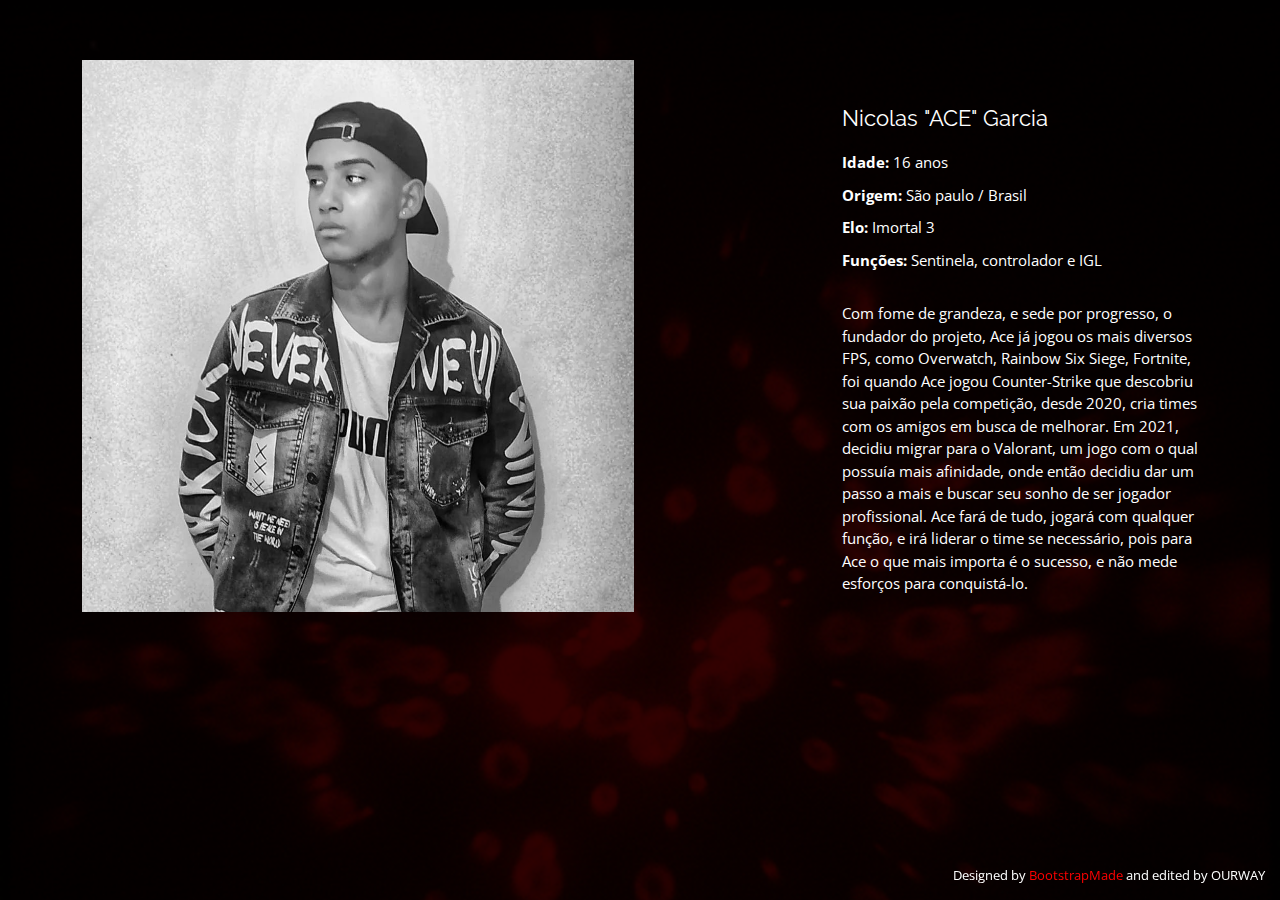
<file: portfolio-details-ace.html>
<!DOCTYPE html>
<html lang="en">

<head>
  <meta charset="utf-8">
  <meta content="width=device-width, initial-scale=1.0" name="viewport">

  <title>Portfolio Details - Personal Bootstrap Template</title>
  <meta content="" name="description">
  <meta content="" name="keywords">

  <!-- Favicons -->
  <link href="assets/img/favicon.png" rel="icon">
  <link href="assets/img/apple-touch-icon.png" rel="apple-touch-icon">

  <!-- Google Fonts -->
  <link href="https://fonts.googleapis.com/css?family=Open+Sans:300,300i,400,400i,600,600i,700,700i|Raleway:300,300i,400,400i,500,500i,600,600i,700,700i|Poppins:300,300i,400,400i,500,500i,600,600i,700,700i" rel="stylesheet">

  <!-- Vendor CSS Files -->
  <link href="assets/vendor/bootstrap/css/bootstrap.min.css" rel="stylesheet">
  <link href="assets/vendor/bootstrap-icons/bootstrap-icons.css" rel="stylesheet">
  <link href="assets/vendor/boxicons/css/boxicons.min.css" rel="stylesheet">
  <link href="assets/vendor/glightbox/css/glightbox.min.css" rel="stylesheet">
  <link href="assets/vendor/remixicon/remixicon.css" rel="stylesheet">
  <link href="assets/vendor/swiper/swiper-bundle.min.css" rel="stylesheet">

  <!-- Template Main CSS File -->
  <link href="assets/css/style.css" rel="stylesheet">

  <!-- =======================================================
  * Template Name: Personal - v4.9.1
  * Template URL: https://bootstrapmade.com/personal-free-resume-bootstrap-template/
  * Author: BootstrapMade.com
  * License: https://bootstrapmade.com/license/
  ======================================================== -->
</head>

<body>

  <main id="main">

    <!-- ======= Portfolio Details ======= -->
    <div id="portfolio-details" class="portfolio-details">
      <div class="container">

        <div class="row">

          <div class="col-lg-8">
           

            <div class="portfolio-details-slider swiper">
            
                  <img class="aceimg" src="assets/img/portfolio/portfolio-1.jpeg" alt="">

            </div>

          </div>

          <div class="col-lg-4 portfolio-info">
            <h3>Nicolas "ACE" Garcia</h3>
            <ul>
              <li><strong>Idade:</strong> 16 anos</li>
              <li><strong>Origem:</strong> São paulo / Brasil</li>
              <li><strong>Elo:</strong> Imortal 3</li>
              <li><strong>Funções:</strong> Sentinela, controlador e IGL</a></li>
            </ul>

            <p>
              Com fome de grandeza, e sede por progresso, o fundador do projeto, Ace já jogou os mais diversos FPS, como Overwatch, Rainbow Six Siege, Fortnite, foi quando Ace jogou Counter-Strike que descobriu sua paixão pela competição, desde 2020, cria times com os amigos em busca de melhorar. Em 2021, decidiu migrar para o Valorant, um jogo com o qual possuía mais afinidade, onde então decidiu dar um passo a mais e buscar seu sonho de ser jogador profissional. Ace fará de tudo, jogará com qualquer função, e irá liderar o time se necessário, pois para Ace o que mais importa é o sucesso, e não mede esforços para conquistá-lo.
            </p>
          </div>

        </div>

      </div>
    </div><!-- End Portfolio Details -->

  </main><!-- End #main -->

  <div class="credits">
    <!-- All the links in the footer should remain intact. -->
    <!-- You can delete the links only if you purchased the pro version. -->
    <!-- Licensing information: https://bootstrapmade.com/license/ -->
    <!-- Purchase the pro version with working PHP/AJAX contact form: https://bootstrapmade.com/personal-free-resume-bootstrap-template/ -->
    Designed by <a href="https://bootstrapmade.com/">BootstrapMade </a> and edited by OURWAY
  </div>

  <!-- Vendor JS Files -->
  <script src="assets/vendor/purecounter/purecounter_vanilla.js"></script>
  <script src="assets/vendor/bootstrap/js/bootstrap.bundle.min.js"></script>
  <script src="assets/vendor/glightbox/js/glightbox.min.js"></script>
  <script src="assets/vendor/isotope-layout/isotope.pkgd.min.js"></script>
  <script src="assets/vendor/swiper/swiper-bundle.min.js"></script>
  <script src="assets/vendor/waypoints/noframework.waypoints.js"></script>
  <script src="assets/vendor/php-email-form/validate.js"></script>

  <!-- Template Main JS File -->
  <script src="assets/js/main.js"></script>

</body>

</html>
</file>
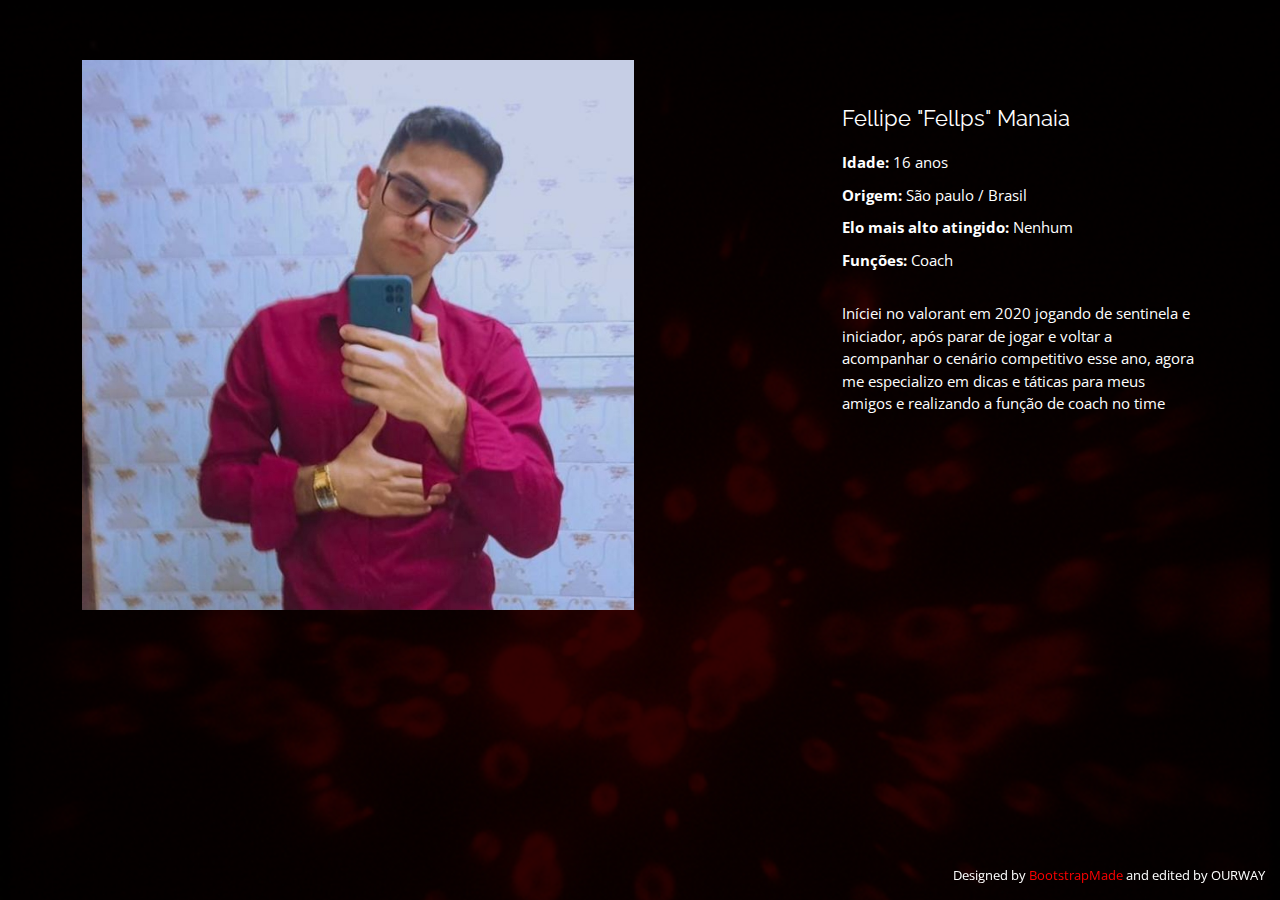
<file: portfolio-details-fellps.html>
<!DOCTYPE html>
<html lang="en">

<head>
  <meta charset="utf-8">
  <meta content="width=device-width, initial-scale=1.0" name="viewport">

  <title>Portfolio Details - Personal Bootstrap Template</title>
  <meta content="" name="description">
  <meta content="" name="keywords">

  <!-- Favicons -->
  <link href="assets/img/favicon.png" rel="icon">
  <link href="assets/img/apple-touch-icon.png" rel="apple-touch-icon">

  <!-- Google Fonts -->
  <link href="https://fonts.googleapis.com/css?family=Open+Sans:300,300i,400,400i,600,600i,700,700i|Raleway:300,300i,400,400i,500,500i,600,600i,700,700i|Poppins:300,300i,400,400i,500,500i,600,600i,700,700i" rel="stylesheet">

  <!-- Vendor CSS Files -->
  <link href="assets/vendor/bootstrap/css/bootstrap.min.css" rel="stylesheet">
  <link href="assets/vendor/bootstrap-icons/bootstrap-icons.css" rel="stylesheet">
  <link href="assets/vendor/boxicons/css/boxicons.min.css" rel="stylesheet">
  <link href="assets/vendor/glightbox/css/glightbox.min.css" rel="stylesheet">
  <link href="assets/vendor/remixicon/remixicon.css" rel="stylesheet">
  <link href="assets/vendor/swiper/swiper-bundle.min.css" rel="stylesheet">

  <!-- Template Main CSS File -->
  <link href="assets/css/style.css" rel="stylesheet">

  <!-- =======================================================
  * Template Name: Personal - v4.9.1
  * Template URL: https://bootstrapmade.com/personal-free-resume-bootstrap-template/
  * Author: BootstrapMade.com
  * License: https://bootstrapmade.com/license/
  ======================================================== -->
</head>

<body>

  <main id="main">

    <!-- ======= Portfolio Details ======= -->
    <div id="portfolio-details" class="portfolio-details">
      <div class="container">

        <div class="row">

          <div class="col-lg-8">
           

            <div class="portfolio-details-slider swiper">
            
                  <img class="aceimg" src="assets/img/portfolio/Felps.jpeg" alt="">

            </div>

          </div>

          <div class="col-lg-4 portfolio-info">
            <h3> Fellipe "Fellps" Manaia </h3>
            <ul>
              <li><strong>Idade:</strong> 16 anos</li>
              <li><strong>Origem:</strong> São paulo / Brasil</li>
              <li><strong>Elo mais alto atingido:</strong> Nenhum</li>
              <li><strong>Funções:</strong> Coach </a></li>
            </ul>

            <p>
              Iníciei no valorant em 2020 jogando de sentinela e iniciador, após parar de jogar e voltar a acompanhar o cenário competitivo esse ano, agora me especializo em dicas e táticas para meus amigos e realizando a função de coach no time
            </p>
          </div>

        </div>

      </div>
    </div><!-- End Portfolio Details -->

  </main><!-- End #main -->

  <div class="credits">
    <!-- All the links in the footer should remain intact. -->
    <!-- You can delete the links only if you purchased the pro version. -->
    <!-- Licensing information: https://bootstrapmade.com/license/ -->
    <!-- Purchase the pro version with working PHP/AJAX contact form: https://bootstrapmade.com/personal-free-resume-bootstrap-template/ -->
    Designed by <a href="https://bootstrapmade.com/">BootstrapMade </a> and edited by OURWAY
  </div>

  <!-- Vendor JS Files -->
  <script src="assets/vendor/purecounter/purecounter_vanilla.js"></script>
  <script src="assets/vendor/bootstrap/js/bootstrap.bundle.min.js"></script>
  <script src="assets/vendor/glightbox/js/glightbox.min.js"></script>
  <script src="assets/vendor/isotope-layout/isotope.pkgd.min.js"></script>
  <script src="assets/vendor/swiper/swiper-bundle.min.js"></script>
  <script src="assets/vendor/waypoints/noframework.waypoints.js"></script>
  <script src="assets/vendor/php-email-form/validate.js"></script>

  <!-- Template Main JS File -->
  <script src="assets/js/main.js"></script>

</body>

</html>
</file>
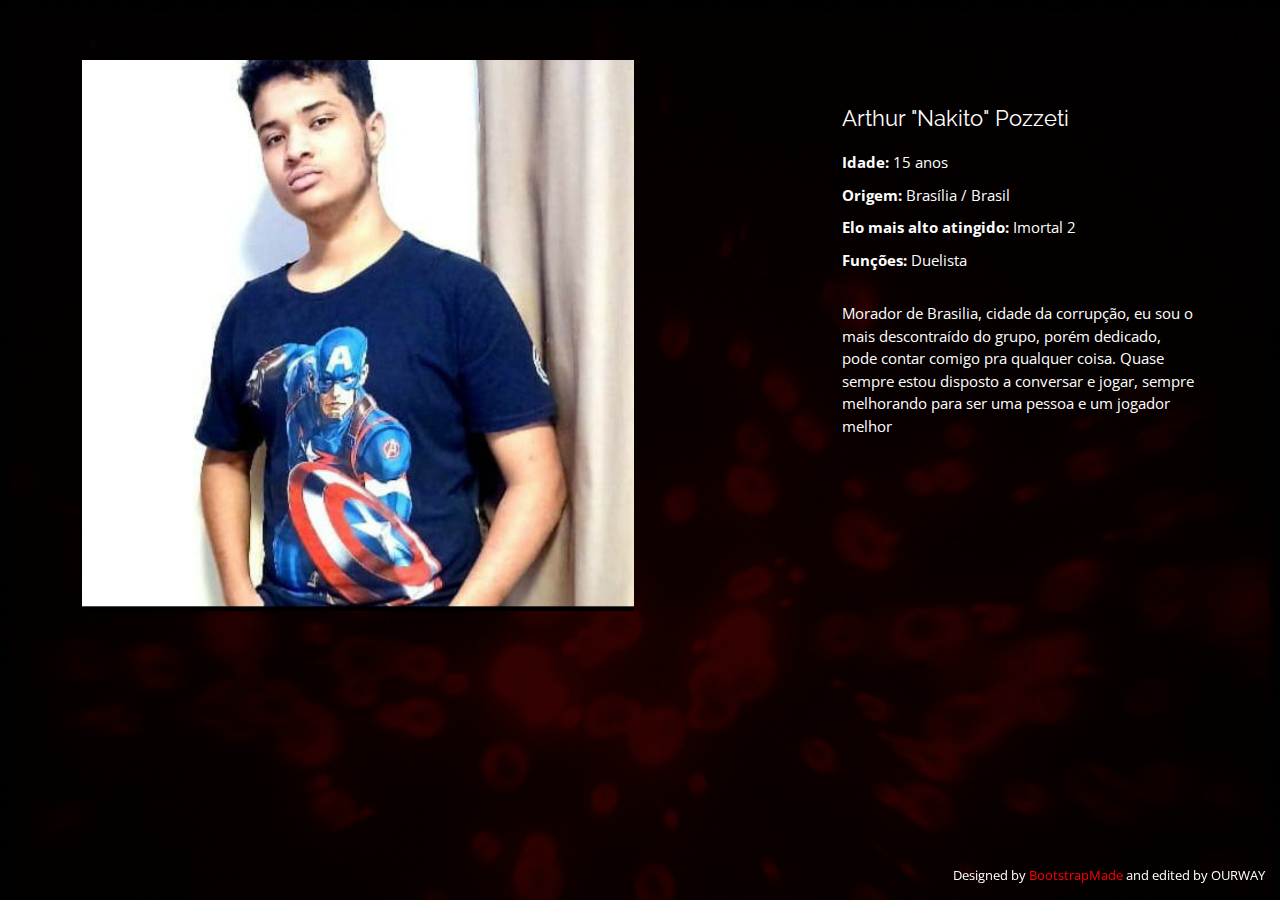
<file: portfolio-details-nak.html>
<!DOCTYPE html>
<html lang="en">

<head>
  <meta charset="utf-8">
  <meta content="width=device-width, initial-scale=1.0" name="viewport">

  <title>Portfolio Details - Personal Bootstrap Template</title>
  <meta content="" name="description">
  <meta content="" name="keywords">

  <!-- Favicons -->
  <link href="assets/img/favicon.png" rel="icon">
  <link href="assets/img/apple-touch-icon.png" rel="apple-touch-icon">

  <!-- Google Fonts -->
  <link href="https://fonts.googleapis.com/css?family=Open+Sans:300,300i,400,400i,600,600i,700,700i|Raleway:300,300i,400,400i,500,500i,600,600i,700,700i|Poppins:300,300i,400,400i,500,500i,600,600i,700,700i" rel="stylesheet">

  <!-- Vendor CSS Files -->
  <link href="assets/vendor/bootstrap/css/bootstrap.min.css" rel="stylesheet">
  <link href="assets/vendor/bootstrap-icons/bootstrap-icons.css" rel="stylesheet">
  <link href="assets/vendor/boxicons/css/boxicons.min.css" rel="stylesheet">
  <link href="assets/vendor/glightbox/css/glightbox.min.css" rel="stylesheet">
  <link href="assets/vendor/remixicon/remixicon.css" rel="stylesheet">
  <link href="assets/vendor/swiper/swiper-bundle.min.css" rel="stylesheet">

  <!-- Template Main CSS File -->
  <link href="assets/css/style.css" rel="stylesheet">

  <!-- =======================================================
  * Template Name: Personal - v4.9.1
  * Template URL: https://bootstrapmade.com/personal-free-resume-bootstrap-template/
  * Author: BootstrapMade.com
  * License: https://bootstrapmade.com/license/
  ======================================================== -->
</head>

<body>

  <main id="main">

    <!-- ======= Portfolio Details ======= -->
    <div id="portfolio-details" class="portfolio-details">
      <div class="container">

        <div class="row">

          <div class="col-lg-8">
           

            <div class="portfolio-details-slider swiper">
            
                  <img class="aceimg" src="assets/img/portfolio/nak.jpeg" alt="">

            </div>

          </div>

          <div class="col-lg-4 portfolio-info">
            <h3>Arthur "Nakito" Pozzeti</h3>
            <ul>
              <li><strong>Idade:</strong> 15 anos</li>
              <li><strong>Origem:</strong> Brasília / Brasil</li>
              <li><strong>Elo mais alto atingido:</strong> Imortal 2</li>
              <li><strong>Funções:</strong> Duelista</a></li>
            </ul>

            <p>
              Morador de Brasilia, cidade da corrupção, eu sou o mais descontraído do grupo, porém dedicado, pode contar comigo pra qualquer coisa. Quase sempre estou disposto a conversar e jogar, sempre melhorando para ser uma pessoa e um jogador melhor
            </p>
          </div>

        </div>

      </div>
    </div><!-- End Portfolio Details -->

  </main><!-- End #main -->

  <div class="credits">
    <!-- All the links in the footer should remain intact. -->
    <!-- You can delete the links only if you purchased the pro version. -->
    <!-- Licensing information: https://bootstrapmade.com/license/ -->
    <!-- Purchase the pro version with working PHP/AJAX contact form: https://bootstrapmade.com/personal-free-resume-bootstrap-template/ -->
    Designed by <a href="https://bootstrapmade.com/">BootstrapMade </a> and edited by OURWAY
  </div>

  <!-- Vendor JS Files -->
  <script src="assets/vendor/purecounter/purecounter_vanilla.js"></script>
  <script src="assets/vendor/bootstrap/js/bootstrap.bundle.min.js"></script>
  <script src="assets/vendor/glightbox/js/glightbox.min.js"></script>
  <script src="assets/vendor/isotope-layout/isotope.pkgd.min.js"></script>
  <script src="assets/vendor/swiper/swiper-bundle.min.js"></script>
  <script src="assets/vendor/waypoints/noframework.waypoints.js"></script>
  <script src="assets/vendor/php-email-form/validate.js"></script>

  <!-- Template Main JS File -->
  <script src="assets/js/main.js"></script>

</body>

</html>
</file>
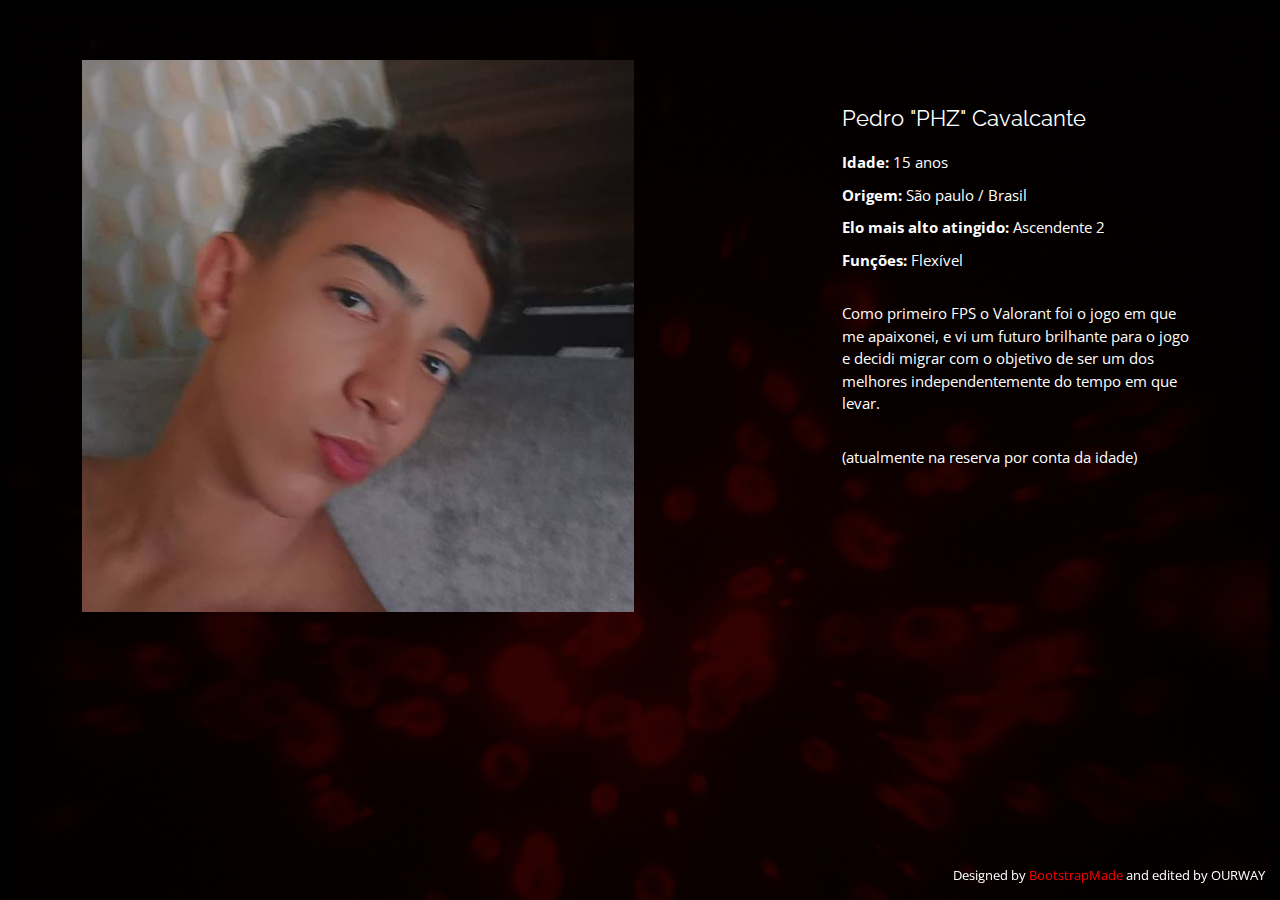
<file: portfolio-details-pedro.html>
<!DOCTYPE html>
<html lang="en">

<head>
  <meta charset="utf-8">
  <meta content="width=device-width, initial-scale=1.0" name="viewport">

  <title>Portfolio Details - Personal Bootstrap Template</title>
  <meta content="" name="description">
  <meta content="" name="keywords">

  <!-- Favicons -->
  <link href="assets/img/favicon.png" rel="icon">
  <link href="assets/img/apple-touch-icon.png" rel="apple-touch-icon">

  <!-- Google Fonts -->
  <link href="https://fonts.googleapis.com/css?family=Open+Sans:300,300i,400,400i,600,600i,700,700i|Raleway:300,300i,400,400i,500,500i,600,600i,700,700i|Poppins:300,300i,400,400i,500,500i,600,600i,700,700i" rel="stylesheet">

  <!-- Vendor CSS Files -->
  <link href="assets/vendor/bootstrap/css/bootstrap.min.css" rel="stylesheet">
  <link href="assets/vendor/bootstrap-icons/bootstrap-icons.css" rel="stylesheet">
  <link href="assets/vendor/boxicons/css/boxicons.min.css" rel="stylesheet">
  <link href="assets/vendor/glightbox/css/glightbox.min.css" rel="stylesheet">
  <link href="assets/vendor/remixicon/remixicon.css" rel="stylesheet">
  <link href="assets/vendor/swiper/swiper-bundle.min.css" rel="stylesheet">

  <!-- Template Main CSS File -->
  <link href="assets/css/style.css" rel="stylesheet">

  <!-- =======================================================
  * Template Name: Personal - v4.9.1
  * Template URL: https://bootstrapmade.com/personal-free-resume-bootstrap-template/
  * Author: BootstrapMade.com
  * License: https://bootstrapmade.com/license/
  ======================================================== -->
</head>

<body>

  <main id="main">

    <!-- ======= Portfolio Details ======= -->
    <div id="portfolio-details" class="portfolio-details">
      <div class="container">

        <div class="row">

          <div class="col-lg-8">
           

            <div class="portfolio-details-slider swiper">
            
                  <img class="pedroimg" src="assets/img/portfolio/Pedro.jpeg" alt="">

            </div>

          </div>

          <div class="col-lg-4 portfolio-info">
            <h3>Pedro "PHZ" Cavalcante</h3>
            <ul>
              <li><strong>Idade:</strong> 15 anos</li>
              <li><strong>Origem:</strong> São paulo / Brasil</li>
              <li><strong>Elo mais alto atingido:</strong> Ascendente 2</li>
              <li><strong>Funções:</strong> Flexível </a></li>
            </ul>

            <p> Como primeiro FPS o Valorant foi o jogo em que me apaixonei, e vi um futuro brilhante para o jogo e decidi migrar com o objetivo de ser um dos melhores independentemente do tempo em que levar.  </p>
            <p>(atualmente na reserva por conta da idade)</p>
              
          </div>

        </div>

      </div>
    </div><!-- End Portfolio Details -->

  </main><!-- End #main -->

  <div class="credits">
    <!-- All the links in the footer should remain intact. -->
    <!-- You can delete the links only if you purchased the pro version. -->
    <!-- Licensing information: https://bootstrapmade.com/license/ -->
    <!-- Purchase the pro version with working PHP/AJAX contact form: https://bootstrapmade.com/personal-free-resume-bootstrap-template/ -->
    Designed by <a href="https://bootstrapmade.com/">BootstrapMade </a> and edited by OURWAY
  </div>

  <!-- Vendor JS Files -->
  <script src="assets/vendor/purecounter/purecounter_vanilla.js"></script>
  <script src="assets/vendor/bootstrap/js/bootstrap.bundle.min.js"></script>
  <script src="assets/vendor/glightbox/js/glightbox.min.js"></script>
  <script src="assets/vendor/isotope-layout/isotope.pkgd.min.js"></script>
  <script src="assets/vendor/swiper/swiper-bundle.min.js"></script>
  <script src="assets/vendor/waypoints/noframework.waypoints.js"></script>
  <script src="assets/vendor/php-email-form/validate.js"></script>

  <!-- Template Main JS File -->
  <script src="assets/js/main.js"></script>

</body>

</html>
</file>
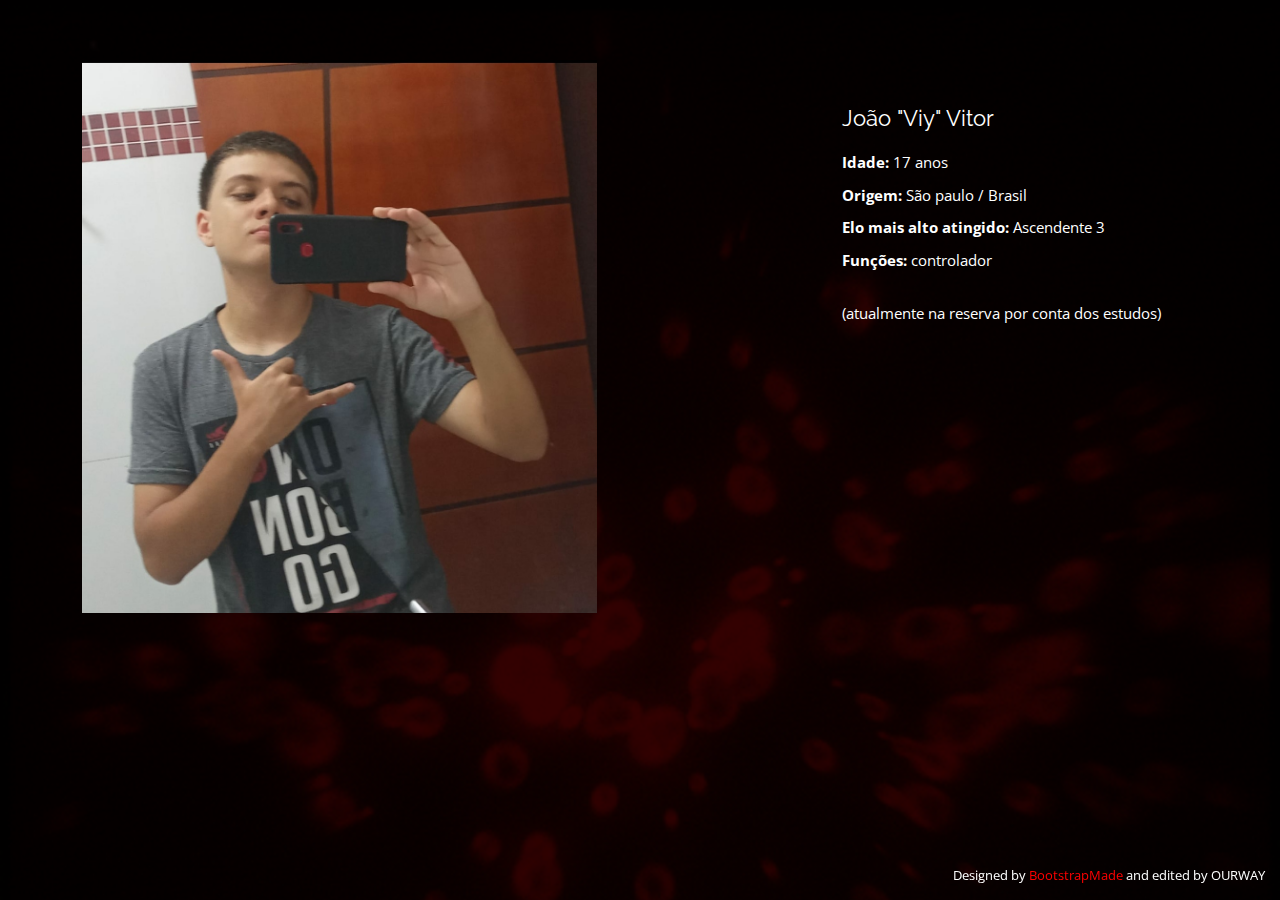
<file: portfolio-details-viy.html>
<!DOCTYPE html>
<html lang="en">

<head>
  <meta charset="utf-8">
  <meta content="width=device-width, initial-scale=1.0" name="viewport">

  <title>Portfolio Details - Personal Bootstrap Template</title>
  <meta content="" name="description">
  <meta content="" name="keywords">

  <!-- Favicons -->
  <link href="assets/img/favicon.png" rel="icon">
  <link href="assets/img/apple-touch-icon.png" rel="apple-touch-icon">

  <!-- Google Fonts -->
  <link href="https://fonts.googleapis.com/css?family=Open+Sans:300,300i,400,400i,600,600i,700,700i|Raleway:300,300i,400,400i,500,500i,600,600i,700,700i|Poppins:300,300i,400,400i,500,500i,600,600i,700,700i" rel="stylesheet">

  <!-- Vendor CSS Files -->
  <link href="assets/vendor/bootstrap/css/bootstrap.min.css" rel="stylesheet">
  <link href="assets/vendor/bootstrap-icons/bootstrap-icons.css" rel="stylesheet">
  <link href="assets/vendor/boxicons/css/boxicons.min.css" rel="stylesheet">
  <link href="assets/vendor/glightbox/css/glightbox.min.css" rel="stylesheet">
  <link href="assets/vendor/remixicon/remixicon.css" rel="stylesheet">
  <link href="assets/vendor/swiper/swiper-bundle.min.css" rel="stylesheet">

  <!-- Template Main CSS File -->
  <link href="assets/css/style.css" rel="stylesheet">

  <!-- =======================================================
  * Template Name: Personal - v4.9.1
  * Template URL: https://bootstrapmade.com/personal-free-resume-bootstrap-template/
  * Author: BootstrapMade.com
  * License: https://bootstrapmade.com/license/
  ======================================================== -->
</head>

<body>

  <main id="main">

    <!-- ======= Portfolio Details ======= -->
    <div id="portfolio-details" class="portfolio-details">
      <div class="container">

        <div class="row">

          <div class="col-lg-8">
           

            <div class="portfolio-details-slider swiper">
            
                  <img class="viyimg" src="assets/img/portfolio/Viy.jpeg" alt="">

            </div>

          </div>

          <div class="col-lg-4 portfolio-info">
            <h3>João "Viy" Vitor</h3>
            <ul>
              <li><strong>Idade:</strong> 17 anos</li>
              <li><strong>Origem:</strong> São paulo / Brasil</li>
              <li><strong>Elo mais alto atingido:</strong> Ascendente 3</li>
              <li><strong>Funções:</strong> controlador </a></li>
            </ul>

            <p> (atualmente na reserva por conta dos estudos) </p>
              
          </div>

        </div>

      </div>
    </div><!-- End Portfolio Details -->

  </main><!-- End #main -->

  <div class="credits">
    <!-- All the links in the footer should remain intact. -->
    <!-- You can delete the links only if you purchased the pro version. -->
    <!-- Licensing information: https://bootstrapmade.com/license/ -->
    <!-- Purchase the pro version with working PHP/AJAX contact form: https://bootstrapmade.com/personal-free-resume-bootstrap-template/ -->
    Designed by <a href="https://bootstrapmade.com/">BootstrapMade </a> and edited by OURWAY
  </div>

  <!-- Vendor JS Files -->
  <script src="assets/vendor/purecounter/purecounter_vanilla.js"></script>
  <script src="assets/vendor/bootstrap/js/bootstrap.bundle.min.js"></script>
  <script src="assets/vendor/glightbox/js/glightbox.min.js"></script>
  <script src="assets/vendor/isotope-layout/isotope.pkgd.min.js"></script>
  <script src="assets/vendor/swiper/swiper-bundle.min.js"></script>
  <script src="assets/vendor/waypoints/noframework.waypoints.js"></script>
  <script src="assets/vendor/php-email-form/validate.js"></script>

  <!-- Template Main JS File -->
  <script src="assets/js/main.js"></script>

</body>

</html>
</file>
<file: assets/css/style.css>
/**
* Template Name: Personal - v4.9.1
* Template URL: https://bootstrapmade.com/personal-free-resume-bootstrap-template/
* Author: BootstrapMade.com
* License: https://bootstrapmade.com/license/
*/

/*--------------------------------------------------------------
# General
--------------------------------------------------------------*/
body {
  font-family: "Open Sans", sans-serif;
  background-color: #040404;
  color: #fff;
  position: relative;
  background: transparent;
}

body::before {
  content: "";
  position: fixed;
  background: #040404 url("../img/red\ gif\ 3.gif") top right no-repeat;
  background-size: cover;
  left: 0;
  right: 0;
  top: 0;
  height: 100vh;
  z-index: -1;
}

@media (min-width: 1024px) {
  body::before {
    background-attachment: fixed;
  }
}


@media (min-width: 992px) {
  #header img{
    width: 50%;
  
}
  
}

a {
  color: red;
  text-decoration: none;
}

a:hover {
  color: red;
  text-decoration: none;
}

h1,
h2,
h3,
h4,
h5,
h6 {
  font-family: "Raleway", sans-serif;
}

/*--------------------------------------------------------------
# Header
--------------------------------------------------------------*/
#header {
  transition: ease-in-out 0.3s;
  position: relative;
  height: 100vh;
  display: flex;
  align-items: center;
  z-index: 997;
  overflow-y: auto;
}

#header * {
  transition: ease-in-out 0.3s;
}

#header h1 {
  font-size: 48px;
  margin: 0;
  padding: 0;
  line-height: 1;
  font-weight: 700;
  font-family: "Poppins", sans-serif;
}

#header h1 a,
#header h1 a:hover {
  color: #fff;
  line-height: 1;
  display: inline-block;
}

#header h2 {
  font-size: 24px;
  margin-top: 20px;
  color: rgba(255, 255, 255, 0.8);
}

#header h2 span {
  color: #fff;
  border-bottom: 2px solid red;
  padding-bottom: 6px;
}

#header img {
  padding: 0;
  margin: 0;
  width: 25%;
}

#header .social-links {
  margin-top: 40px;
  display: flex;
}

#header .social-links a {
  font-size: 16px;
  display: flex;
  justify-content: center;
  align-items: center;
  background: rgba(255, 255, 255, 0.1);
  color: #fff;
  line-height: 1;
  margin-right: 8px;
  border-radius: 50%;
  width: 40px;
  height: 40px;
}

#header .social-links a:hover {
  background: red;
}

@media (max-width: 992px) {
  #header h1 {
    font-size: 36px;
  }

  #header h2 {
    font-size: 20px;
    line-height: 30px;
  }

  #header .social-links {
    margin-top: 15px;
  }

  #header .container {
    display: flex;
    flex-direction: column;
    align-items: center;
  }
}

/* Header Top */
#header.header-top {
  height: 80px;
  position: fixed;
  left: 0;
  top: 0;
  right: 0;
  background: rgba(0, 0, 0, 0.9);
}

#header.header-top .social-links,
#header.header-top h2 {
  display: none;
}

#header.header-top h1 {
  margin-right: auto;
  font-size: 36px;
}

#header.header-top .container {
  display: flex;
  align-items: center;
}

#header.header-top .navbar {
  margin: 0;
}

@media (max-width: 768px) {
  #header.header-top {
    height: 60px;
  }

  #header.header-top h1 {
    font-size: 26px;
  }
}

/*--------------------------------------------------------------
# Navigation Menu
--------------------------------------------------------------*/
/**
* Desktop Navigation 
*/
.navbar {
  padding: 0;
  margin-top: 35px;
}

.navbar ul {
  margin: 0;
  padding: 0;
  display: flex;
  list-style: none;
  align-items: center;
}

.navbar li {
  position: relative;
}

.navbar li+li {
  margin-left: 30px;
}

.navbar a,
.navbar a:focus {
  display: flex;
  align-items: center;
  justify-content: space-between;
  padding: 0;
  font-family: "Poppins", sans-serif;
  font-size: 16px;
  font-weight: 400;
  color: rgba(255, 255, 255, 0.7);
  white-space: nowrap;
  transition: 0.3s;
}

.navbar a i,
.navbar a:focus i {
  font-size: 12px;
  line-height: 0;
  margin-left: 5px;
}

.navbar a:before {
  content: "";
  position: absolute;
  width: 0;
  height: 2px;
  bottom: -4px;
  left: 0;
  background-color: red;
  visibility: hidden;
  width: 0px;
  transition: all 0.3s ease-in-out 0s;
}

.navbar a:hover:before,
.navbar li:hover>a:before,
.navbar .active:before {
  visibility: visible;
  width: 25px;
}

.navbar a:hover,
.navbar .active,
.navbar .active:focus,
.navbar li:hover>a {
  color: #fff;
}

/**
* Mobile Navigation 
*/
.mobile-nav-toggle {
  color: #fff;
  font-size: 28px;
  cursor: pointer;
  display: none;
  line-height: 0;
  transition: 0.5s;
  position: fixed;
  right: 15px;
  top: 15px;
}

@media (max-width: 991px) {
  .mobile-nav-toggle {
    display: block;
  }

  .navbar ul {
    display: none;
  }
}

.navbar-mobile {
  position: fixed;
  overflow: hidden;
  top: 0;
  right: 0;
  left: 0;
  bottom: 0;
  background: rgba(0, 0, 0, 0.9);
  transition: 0.3s;
  z-index: 999;
  margin-top: 0;
}

.navbar-mobile .mobile-nav-toggle {
  position: absolute;
  top: 15px;
  right: 15px;
}

.navbar-mobile ul {
  display: block;
  position: absolute;
  top: 55px;
  right: 15px;
  bottom: 45px;
  left: 15px;
  padding: 10px 0;
  overflow-y: auto;
  transition: 0.3s;
  border: 2px solid rgba(255, 255, 255, 0.2);
}

.navbar-mobile li {
  padding: 12px 20px;
}

.navbar-mobile li+li {
  margin: 0;
}

.navbar-mobile a,
.navbar-mobile a:focus {
  font-size: 16px;
  position: relative;
}

/*--------------------------------------------------------------
# Sections General
--------------------------------------------------------------*/
section {
  overflow: hidden;
  position: absolute;
  width: 100%;
  top: 140px;
  bottom: 100%;
  opacity: 0;
  transition: ease-in-out 0.4s;
  z-index: 2;
}

section.section-show {
  top: 100px;
  bottom: auto;
  opacity: 1;
  padding-bottom: 45px;
}

section .container {
  background: rgba(0, 0, 0, 0.9);
  padding: 30px;
}

@media (max-width: 768px) {
  section {
    top: 120px;
  }

  section.section-show {
    top: 80px;
  }
}

.section-title h2 {
  font-size: 14px;
  font-weight: 500;
  padding: 0;
  line-height: 1px;
  margin: 0 0 20px 0;
  letter-spacing: 2px;
  text-transform: uppercase;
  color: #aaaaaa;
  font-family: "Poppins", sans-serif;
}

.section-title h2::after {
  content: "";
  width: 120px;
  height: 1px;
  display: inline-block;
  background: red;
  margin: 4px 10px;
}

.section-title p {
  margin: 0;
  margin: -15px 0 15px 0;
  font-size: 36px;
  font-weight: 700;
  text-transform: uppercase;
  font-family: "Poppins", sans-serif;
  color: #fff;
}

/*--------------------------------------------------------------
# About
--------------------------------------------------------------*/
.about-me .content h3 {
  font-weight: 700;
  font-size: 26px;
  color: red;
}

.about-me .content ul {
  list-style: none;
  padding: 0;
}

.about-me .content ul li {
  margin-bottom: 20px;
  display: flex;
  align-items: center;
}

.about-me .content ul strong {
  margin-right: 10px;
}

.about-me .content ul i {
  font-size: 16px;
  margin-right: 5px;
  color: red;
  line-height: 0;
}

.about-me .content p:last-child {
  margin-bottom: 0;
}

/*--------------------------------------------------------------
# Counts
--------------------------------------------------------------*/
.counts {
  padding: 70px 0 60px;
}

.counts .count-box {
  padding: 30px 30px 25px 30px;
  width: 100%;
  position: relative;
  text-align: center;
  background: rgba(255, 255, 255, 0.08);
}

.counts .count-box i {
  position: absolute;
  top: -25px;
  left: 50%;
  transform: translateX(-50%);
  font-size: 24px;
  background: rgba(255, 255, 255, 0.1);
  padding: 12px;
  color: red;
  border-radius: 50px;
  line-height: 0;
}

.counts .count-box span {
  font-size: 36px;
  display: block;
  font-weight: 600;
  color: #fff;
}

.counts .count-box p {
  padding: 0;
  margin: 0;
  font-family: "Raleway", sans-serif;
  font-size: 14px;
}

/*--------------------------------------------------------------
# Skills
--------------------------------------------------------------*/
.skills .progress {
  height: 60px;
  display: block;
  background: none;
  border-radius: 0;
}

.skills .progress .skill {
  padding: 10px 0;
  margin: 0;
  text-transform: uppercase;
  display: block;
  font-weight: 600;
  font-family: "Poppins", sans-serif;
  color: #fff;
}

.skills .progress .skill .val {
  float: right;
  font-style: normal;
}

.skills .progress-bar-wrap {
  background: rgba(255, 255, 255, 0.2);
}

.skills .progress-bar {
  width: 1px;
  height: 10px;
  transition: 0.9s;
  background-color: red;
}

/*--------------------------------------------------------------
# Interests
--------------------------------------------------------------*/
.interests .icon-box {
  display: flex;
  align-items: center;
  padding: 20px;
  background: rgba(255, 255, 255, 0.08);
  transition: ease-in-out 0.3s;
}

.interests .icon-box i {
  font-size: 32px;
  padding-right: 10px;
  line-height: 1;
}

.interests .icon-box h3 {
  font-weight: 700;
  margin: 0;
  padding: 0;
  line-height: 1;
  font-size: 16px;
  color: #fff;
}

.interests .icon-box:hover {
  background: rgba(255, 255, 255, 0.12);
}

/*--------------------------------------------------------------
# Testimonials
--------------------------------------------------------------*/
.testimonials .testimonials-carousel,
.testimonials .testimonials-slider {
  overflow: hidden;
}

.testimonials .testimonial-item {
  box-sizing: content-box;
  min-height: 320px;
}

.testimonials .testimonial-item .testimonial-img {
  width: 90px;
  border-radius: 50%;
  margin: -40px 0 0 40px;
  position: relative;
  z-index: 2;
  border: 6px solid rgba(255, 255, 255, 0.12);
}

.testimonials .testimonial-item h3 {
  font-size: 18px;
  font-weight: bold;
  margin: 10px 0 5px 45px;
  color: #fff;
}

.testimonials .testimonial-item h4 {
  font-size: 14px;
  color: #999;
  margin: 0 0 0 45px;
}

.testimonials .testimonial-item .quote-icon-left,
.testimonials .testimonial-item .quote-icon-right {
  color: rgba(255, 255, 255, 0.25);
  font-size: 26px;
}

.testimonials .testimonial-item .quote-icon-left {
  display: inline-block;
  left: -5px;
  position: relative;
}

.testimonials .testimonial-item .quote-icon-right {
  display: inline-block;
  right: -5px;
  position: relative;
  top: 10px;
}

.testimonials .testimonial-item p {
  font-style: italic;
  margin: 0 15px 0 15px;
  padding: 20px 20px 60px 20px;
  background: rgba(255, 255, 255, 0.1);
  position: relative;
  border-radius: 6px;
  position: relative;
  z-index: 1;
}

.testimonials .swiper-pagination {
  margin-top: 20px;
  position: relative;
}

.testimonials .swiper-pagination .swiper-pagination-bullet {
  width: 12px;
  height: 12px;
  opacity: 1;
  background-color: rgba(255, 255, 255, 0.3);
}

.testimonials .swiper-pagination .swiper-pagination-bullet-active {
  background-color: red;
}

/*--------------------------------------------------------------
# Resume
--------------------------------------------------------------*/
.resume .resume-title {
  font-size: 26px;
  font-weight: 700;
  margin-top: 20px;
  margin-bottom: 20px;
  color: #fff;
}

.resume .resume-item {
  padding: 0 0 20px 20px;
  margin-top: -2px;
  border-left: 2px solid rgba(255, 255, 255, 0.2);
  position: relative;
}

.resume .resume-item h4 {
  line-height: 18px;
  font-size: 18px;
  font-weight: 600;
  text-transform: uppercase;
  font-family: "Poppins", sans-serif;
  color: red;
  margin-bottom: 10px;
}

.resume .resume-item h5 {
  font-size: 16px;
  background: rgba(255, 255, 255, 0.15);
  padding: 5px 15px;
  display: inline-block;
  font-weight: 600;
  margin-bottom: 10px;
}

.resume .resume-item ul {
  padding-left: 20px;
}

.resume .resume-item ul li {
  padding-bottom: 10px;
}

.resume .resume-item:last-child {
  padding-bottom: 0;
}

.resume .resume-item::before {
  content: "";
  position: absolute;
  width: 16px;
  height: 16px;
  border-radius: 50px;
  left: -9px;
  top: 0;
  background: red;
  border: 2px solid red;
}

/*--------------------------------------------------------------
# Services
--------------------------------------------------------------*/
.services .icon-box {
  text-align: center;
  background: rgba(204, 204, 204, 0.1);
  padding: 80px 20px;
  transition: all ease-in-out 0.3s;
}

.services .icon-box .icon {
  margin: 0 auto;
  width: 64px;
  height: 64px;
  background: red;
  border-radius: 5px;
  transition: all 0.3s ease-out 0s;
  display: flex;
  align-items: center;
  justify-content: center;
  margin-bottom: 20px;
  transform-style: preserve-3d;
}

.services .icon-box .icon i {
  color: #fff;
  font-size: 28px;
}

.services .icon-box .icon::before {
  position: absolute;
  content: "";
  left: -8px;
  top: -8px;
  height: 100%;
  width: 100%;
  background: rgba(255, 255, 255, 0.15);
  border-radius: 5px;
  transition: all 0.3s ease-out 0s;
  transform: translateZ(-1px);
}

.services .icon-box h4 {
  font-weight: 700;
  margin-bottom: 15px;
  font-size: 24px;
}

.services .icon-box h4 a {
  color: #fff;
}

.services .icon-box p {
  line-height: 24px;
  font-size: 14px;
  margin-bottom: 0;
}

.services .icon-box:hover {
  background: red;
  border-color: red;
}

.services .icon-box:hover .icon {
  background: #fff;
}

.services .icon-box:hover .icon i {
  color: red;
}

.services .icon-box:hover .icon::before {
  background: red;
}

.services .icon-box:hover h4 a,
.services .icon-box:hover p {
  color: #fff;
}

/*--------------------------------------------------------------
# Portfolio
--------------------------------------------------------------*/
.portfolio .portfolio-item {
  margin-bottom: 30px;
}

.portfolio #portfolio-flters {
  padding: 0;
  margin: 0 auto 15px auto;
  list-style: none;
  text-align: center;
  border-radius: 50px;
  padding: 2px 15px;
}

.portfolio #portfolio-flters li {
  cursor: pointer;
  display: inline-block;
  padding: 8px 16px 10px 16px;
  font-size: 14px;
  font-weight: 600;
  line-height: 1;
  text-transform: uppercase;
  color: #fff;
  background: rgba(255, 255, 255, 0.1);
  margin: 0 3px 10px 3px;
  transition: all 0.3s ease-in-out;
  border-radius: 4px;
}

.portfolio #portfolio-flters li:hover,
.portfolio #portfolio-flters li.filter-active {
  background: red;
}

.portfolio #portfolio-flters li:last-child {
  margin-right: 0;
}

.portfolio .portfolio-wrap {
  transition: 0.3s;
  position: relative;
  overflow: hidden;
  z-index: 1;
  background: rgba(0, 0, 0, 0.6);
}

.portfolio .portfolio-wrap::before {
  content: "";
  background: rgba(0, 0, 0, 0.6);
  position: absolute;
  left: 30px;
  right: 30px;
  top: 30px;
  bottom: 30px;
  transition: all ease-in-out 0.3s;
  z-index: 2;
  opacity: 0;
}

.portfolio .portfolio-wrap .portfolio-info {
  opacity: 0;
  position: absolute;
  top: 0;
  left: 0;
  right: 0;
  bottom: 0;
  text-align: center;
  z-index: 3;
  transition: all ease-in-out 0.3s;
  display: flex;
  flex-direction: column;
  justify-content: center;
  align-items: center;
}

.portfolio .portfolio-wrap .portfolio-info::before {
  display: block;
  content: "";
  width: 48px;
  height: 48px;
  position: absolute;
  top: 35px;
  left: 35px;
  border-top: 3px solid #fff;
  border-left: 3px solid #fff;
  transition: all 0.5s ease 0s;
  z-index: 9994;
}

.portfolio .portfolio-wrap .portfolio-info::after {
  display: block;
  content: "";
  width: 48px;
  height: 48px;
  position: absolute;
  bottom: 35px;
  right: 35px;
  border-bottom: 3px solid #fff;
  border-right: 3px solid #fff;
  transition: all 0.5s ease 0s;
  z-index: 9994;
}

.portfolio .portfolio-wrap .portfolio-info h4 {
  font-size: 20px;
  color: #fff;
  font-weight: 600;
}

.portfolio .portfolio-wrap .portfolio-info p {
  color: #ffffff;
  font-size: 14px;
  text-transform: uppercase;
  padding: 0;
  margin: 0;
}

.portfolio .portfolio-wrap .portfolio-links {
  text-align: center;
  z-index: 4;
}

.portfolio .portfolio-wrap .portfolio-links a {
  color: #fff;
  margin: 0 2px;
  font-size: 28px;
  display: inline-block;
  transition: 0.3s;
}

.portfolio .portfolio-wrap .portfolio-links a:hover {
  color: red;
}

.portfolio .portfolio-wrap:hover::before {
  top: 0;
  left: 0;
  right: 0;
  bottom: 0;
  opacity: 1;
}

.portfolio .portfolio-wrap:hover .portfolio-info {
  opacity: 1;
}

.portfolio .portfolio-wrap:hover .portfolio-info::before {
  top: 15px;
  left: 15px;
}

.portfolio .portfolio-wrap:hover .portfolio-info::after {
  bottom: 15px;
  right: 15px;
}

.viyimg{
  width: 70%;
}





/*--------------------------------------------------------------
# Portfolio Details
--------------------------------------------------------------*/
.portfolio-details {
  padding-top: 40px;
  background: rgba(0, 0, 0, 0.8);
  position: fixed;
  left: 0;
  right: 0;
  top: 0;
  bottom: 0;
  overflow-y: auto;
}

.portfolio-details .container {
  padding-top: 20px;
  padding-bottom: 40px;
}

.portfolio-details .portfolio-title {
  font-size: 26px;
  font-weight: 700;
  margin-bottom: 20px;
}

.portfolio-details .portfolio-info {
  padding-top: 45px;
}

.portfolio-details .portfolio-info h3 {
  font-size: 22px;
  font-weight: 400;
  margin-bottom: 20px;
}

.portfolio-details .portfolio-info ul {
  list-style: none;
  padding: 0;
  font-size: 15px;
}

.portfolio-details .portfolio-info ul li+li {
  margin-top: 10px;
}

.portfolio-details .portfolio-info p {
  font-size: 15px;
  padding: 15px 0 0 0;
}

@media (max-width: 992px) {
  .portfolio-details .portfolio-info {
    padding-top: 20px;
  }
}

.portfolio-details .swiper-pagination {
  margin-top: 20px;
  position: relative;
}

.portfolio-details .swiper-pagination .swiper-pagination-bullet {
  width: 12px;
  height: 12px;
  opacity: 1;
  background-color: rgba(255, 255, 255, 0.3);
}

.portfolio-details .swiper-pagination .swiper-pagination-bullet-active {
  background-color: red;
}

.aceimg{
  width: 75%;
}

.pedrinimg{
  width: 108%;
}

.pedroimg{
  width: 75%
}

.luyimg{
  width: 100%;
}

/*--------------------------------------------------------------
# Contact
--------------------------------------------------------------*/
.contact .info-box {
  color: #444444;
  padding: 20px;
  width: 100%;
  background: rgba(255, 255, 255, 0.08);
}

.contact .info-box i.bx {
  font-size: 24px;
  color: red;
  border-radius: 50%;
  padding: 14px;
  float: left;
  background: rgba(255, 255, 255, 0.1);
}

.contact .info-box h3 {
  font-size: 20px;
  color: rgba(255, 255, 255, 0.5);
  font-weight: 700;
  margin: 10px 0 8px 68px;
}

.contact .info-box p {
  padding: 0;
  color: #fff;
  line-height: 24px;
  font-size: 14px;
  margin: 0 0 0 68px;
}

.contact .info-box .social-links {
  margin: 5px 0 0 68px;
  display: flex;
}

.contact .info-box .social-links a {
  font-size: 18px;
  display: inline-block;
  color: #fff;
  line-height: 1;
  margin-right: 12px;
  transition: 0.3s;
}

.contact .info-box .social-links a:hover {
  color: red;
}

.contact .php-email-form {
  padding: 30px;
  background: rgba(255, 255, 255, 0.08);
}

.contact .php-email-form .error-message {
  display: none;
  background: rgba(255, 255, 255, 0.08);
  background: #ed3c0d;
  text-align: left;
  padding: 15px;
  font-weight: 600;
}

.contact .php-email-form .error-message br+br {
  margin-top: 25px;
}

.contact .php-email-form .sent-message {
  display: none;
  background: rgba(255, 255, 255, 0.08);
  background: red;
  text-align: center;
  padding: 15px;
  font-weight: 600;
}

.contact .php-email-form .loading {
  display: none;
  background: rgba(255, 255, 255, 0.08);
  text-align: center;
  padding: 15px;
}

.contact .php-email-form .loading:before {
  content: "";
  display: inline-block;
  border-radius: 50%;
  width: 24px;
  height: 24px;
  margin: 0 10px -6px 0;
  border: 3px solid red;
  border-top-color: #eee;
  -webkit-animation: animate-loading 1s linear infinite;
  animation: animate-loading 1s linear infinite;
}

.contact .php-email-form input,
.contact .php-email-form textarea {
  border-radius: 0;
  box-shadow: none;
  font-size: 14px;
  background: rgba(255, 255, 255, 0.08);
  border: 0;
  transition: 0.3s;
  color: #fff;
}

.contact .php-email-form input:focus,
.contact .php-email-form textarea:focus {
  background-color: rgba(255, 255, 255, 0.11);
}

.contact .php-email-form input::-moz-placeholder,
.contact .php-email-form textarea::-moz-placeholder {
  color: rgba(255, 255, 255, 0.3);
  opacity: 1;
}

.contact .php-email-form input::placeholder,
.contact .php-email-form textarea::placeholder {
  color: rgba(255, 255, 255, 0.3);
  opacity: 1;
}

.contact .php-email-form input {
  padding: 10px 15px;
}

.contact .php-email-form textarea {
  padding: 12px 15px;
}

.contact .php-email-form button[type=submit] {
  background: red;
  border: 0;
  padding: 10px 30px;
  color: #fff;
  transition: 0.4s;
  border-radius: 4px;
}

.contact .php-email-form button[type=submit]:hover {
  background: red;
}

@-webkit-keyframes animate-loading {
  0% {
    transform: rotate(0deg);
  }

  100% {
    transform: rotate(360deg);
  }
}

@keyframes animate-loading {
  0% {
    transform: rotate(0deg);
  }

  100% {
    transform: rotate(360deg);
  }
}

/*--------------------------------------------------------------
# Credits
--------------------------------------------------------------*/
.credits {
  position: fixed;
  right: 0;
  left: 0;
  bottom: 0;
  padding: 15px;
  text-align: right;
  font-size: 13px;
  color: #fff;
  z-index: 999999;
}

@media (max-width: 992px) {
  .credits {
    text-align: center;
    padding: 10px;
    background: rgba(0, 0, 0, 0.8);
  }
}

.credits a {
  color: red;
  transition: 0.3s;
}

.credits a:hover {
  color: #fff;
}
</file>
